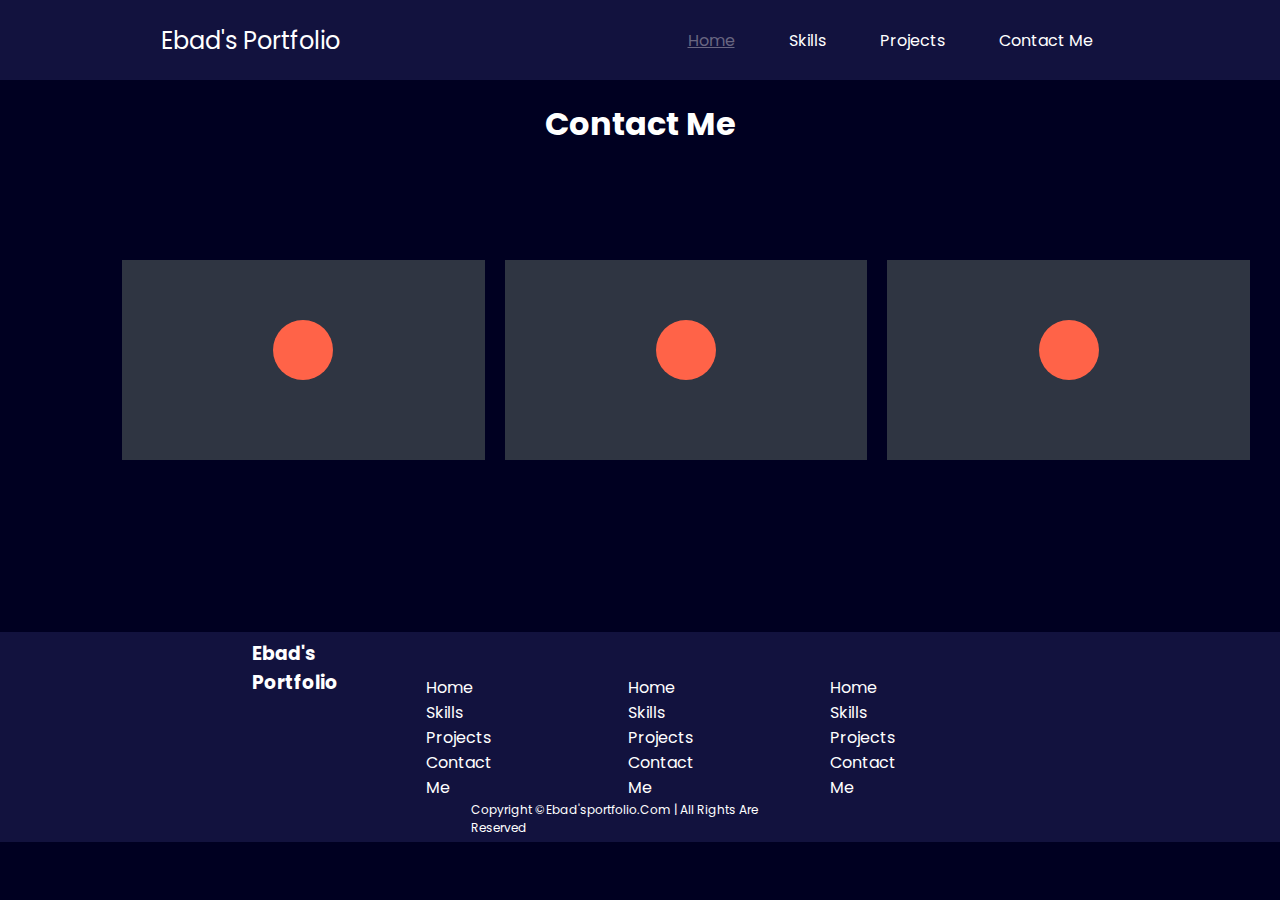
<file: Contact.html>
<!DOCTYPE html>
<html lang="en">
<head>
    <meta charset="UTF-8">
    <meta name="viewport" content="width=device-width, initial-scale=1.0">
    <title>Portfolio</title>
    <link rel="preconnect" href="https://fonts.googleapis.com">
    <link rel="preconnect" href="https://fonts.gstatic.com" crossorigin>
    <link href="https://fonts.googleapis.com/css2?family=Poppins:wght@500&display=swap" rel="stylesheet">
    <link rel="stylesheet" href="Portfolio.css">
</head>
<body>
    <header>
        <nav>
            <div class="left">
                Ebad's Portfolio
            </div>
            <div class="right">
                <ul>
                    <li><a href="index.html" class="active">Home</a></li>
                    <li><a href="Skills.html">Skills</a></li>
                    <li><a href="Projects.html">Projects</a></li>
                    <li><a href="Contact.html">Contact Me</a></li>
                </ul>
            </div>
        </nav>
    </header>
    <div class="animatewholebody">
    <div class="h1"><h1>Contact Me   </h1></div>
    
    <div class="contact-info">
        <div class="card">
          <i class="card-icon far fa-envelope"></i>
          <p>ebadurrehman142@gmail.com</p>
        </div>
  
        <div class="card">
          <i class="card-icon fas fa-phone"></i>
          <p>+923302043421</p>
        </div>
  
        <div class="card">
          <i class="card-icon fas fa-map-marker-alt"></i>
          <p>Bhittai Colony Sector H 43 Korangi Creek</p>
        </div>
      </div>   
      <footer>
        <div class="footer">
            <div class="footerone">
                <h3>Ebad's Portfolio</h3>
            </div>


            <div class="ftwofooter">
                <ul class="footbar">
                    <li><a href="index.html">Home</a></li>
                    <li><a href="Skills.html">Skills</a></li>
                    <li><a href="Projects.html">Projects</a></li>
                    <li><a href="Contact.html">Contact Me</a></li>
                </ul>
            </div>
            <div class="fthreefooter">
                <ul class="footbar">
                    <li><a href="index.html">Home</a></li>
                    <li><a href="Skills.html">Skills</a></li>
                    <li><a href="Projects.html">Projects</a></li>
                    <li><a href="Contact.html">Contact Me</a></li>
                </ul>
            </div>
            <div class="ffourfooter">
                <ul class="footbar">
                    <li><a href="index.html">Home</a></li>
                    <li><a href="Skills.html">Skills</a></li>
                    <li><a href="Projects.html">Projects</a></li>
                    <li><a href="Contact.html">Contact Me</a></li>
                </ul>
            </div>
            <div class="righttext">
                <p>Copyright &#169;ebad'sportfolio.com | All rights are reserved</p>
            </div>
        </div>
    </footer>
    </div>
    </body>
    </html>
</file>
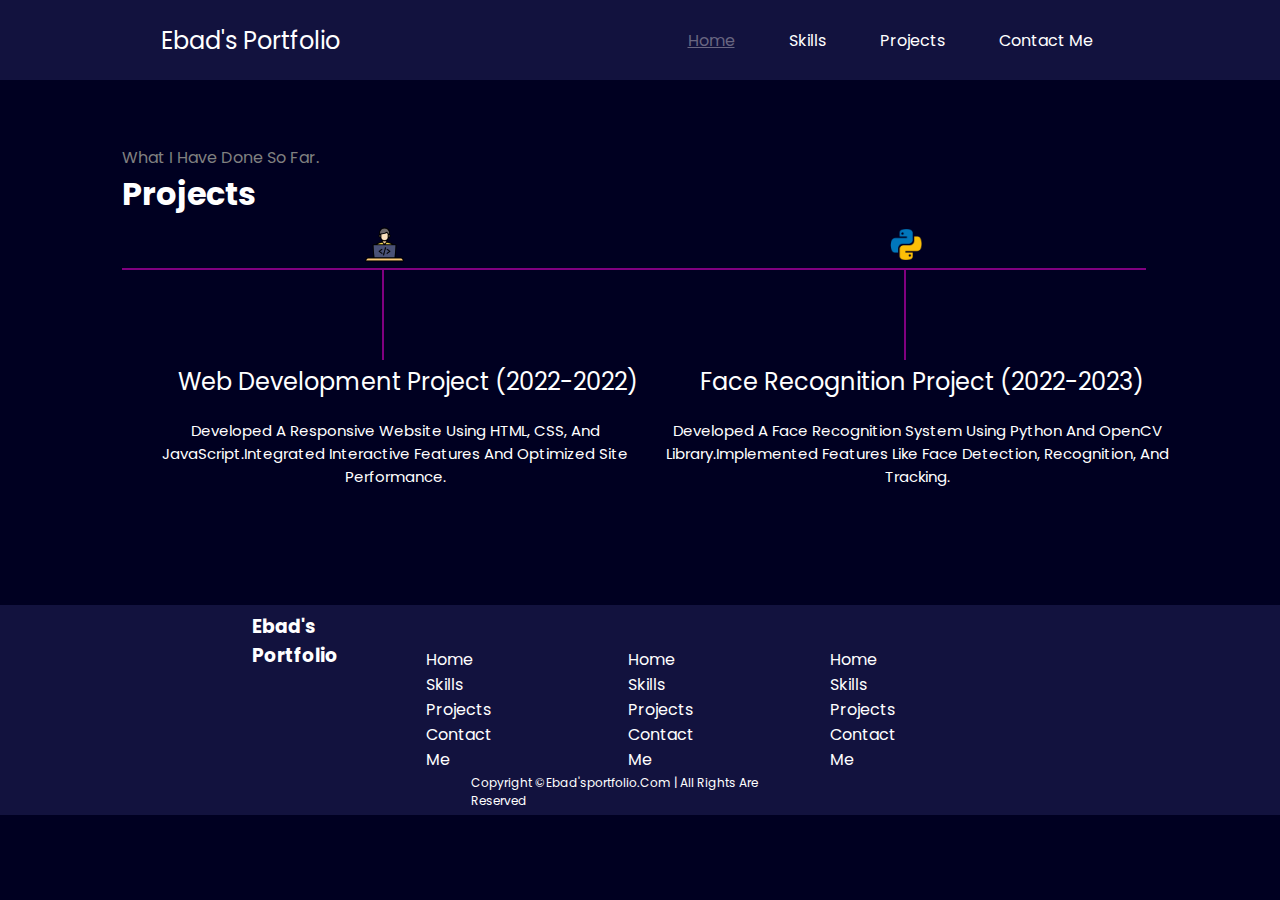
<file: Projects.html>
<!DOCTYPE html>
<html lang="en">

<head>
    <meta charset="UTF-8">
    <meta name="viewport" content="width=device-width, initial-scale=1.0">
    <title>Portfolio</title>
    <link rel="preconnect" href="https://fonts.googleapis.com">
    <link rel="preconnect" href="https://fonts.gstatic.com" crossorigin>
    <link href="https://fonts.googleapis.com/css2?family=Poppins:wght@500&display=swap" rel="stylesheet">
    <link rel="stylesheet" href="Portfolio.css">
</head>

<body>
    
    <header>
        <nav>
            <div class="left">
                Ebad's Portfolio
            </div>
            <div class="right">
                <ul>
                    <li><a href="index.html" class="active">Home</a></li>
                    <li><a href="Skills.html">Skills</a></li>
                    <li><a href="Projects.html">Projects</a></li>
                    <li><a href="Contact.html">Contact Me</a></li>
                </ul>
            </div>
        </nav>
    </header>
    <div class="animatewholebody">
    <section class="secondsection">
        <span class="greytext"> What i have done so far.</span>
        <h1>Projects</h1>
        <div class="box">
            <div class="verticalline">
                <img src="developer.png" alt="" class="topimage">
                <div class="verticaltitle">Web Development Project (2022-2022)
                </div>
                <div class="para">Developed a responsive website using HTML, CSS, and
                    JavaScript.Integrated interactive features and optimized site performance.</div>
            </div>
            <div class="verticalline"> <img src="python.png" alt="" class="topimage">
                <div class="verticaltitle">Face Recognition Project (2022-2023)
                </div>
                <div class="para">Developed a face recognition system using Python and
                    OpenCV library.Implemented features like face detection, recognition, and
                    tracking.</div>
            </div>
        </div>
    </section>
    <footer>
        <div class="footer">
            <div class="footerone">
                <h3>Ebad's Portfolio</h3>
            </div>


            <div class="ftwofooter">
                <ul class="footbar">
                    <li><a href="index.html">Home</a></li>
                    <li><a href="Skills.html">Skills</a></li>
                    <li><a href="Projects.html">Projects</a></li>
                    <li><a href="Contact.html">Contact Me</a></li>
                </ul>
            </div>
            <div class="fthreefooter">
                <ul class="footbar">
                    <li><a href="index.html">Home</a></li>
                    <li><a href="Skills.html">Skills</a></li>
                    <li><a href="Projects.html">Projects</a></li>
                    <li><a href="Contact.html">Contact Me</a></li>
                </ul>
            </div>
            <div class="ffourfooter">
                <ul class="footbar">
                    <li><a href="index.html">Home</a></li>
                    <li><a href="Skills.html">Skills</a></li>
                    <li><a href="Projects.html">Projects</a></li>
                    <li><a href="Contact.html">Contact Me</a></li>
                </ul>
            </div>
            <div class="righttext">
                <p>Copyright &#169;ebad'sportfolio.com | All rights are reserved</p>
            </div>
        </div>
    </footer>
    </div>
    </body>
    </html>
</file>
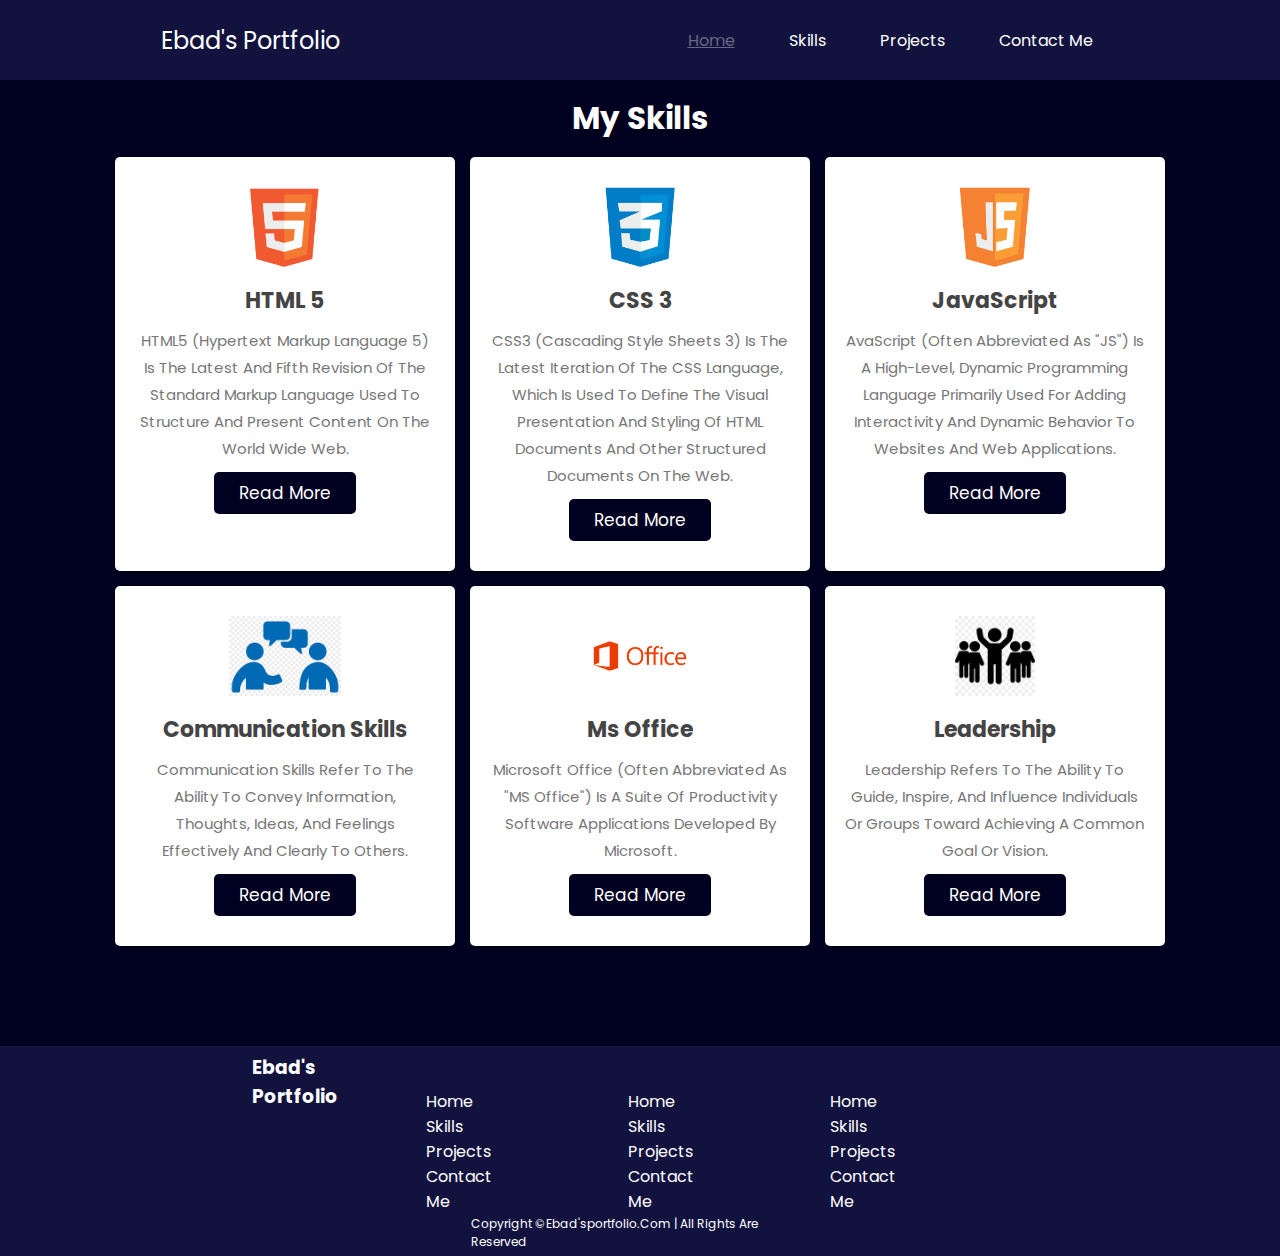
<file: Skills.html>
<!DOCTYPE html>
<html lang="en">
<head>
    <meta charset="UTF-8">
    <meta name="viewport" content="width=device-width, initial-scale=1.0">
    <title>Portfolio</title>
    <link rel="preconnect" href="https://fonts.googleapis.com">
    <link rel="preconnect" href="https://fonts.gstatic.com" crossorigin>
    <link href="https://fonts.googleapis.com/css2?family=Poppins:wght@500&display=swap" rel="stylesheet">
    <link rel="stylesheet" href="Portfolio.css">
</head>
<body>
    <header>
        <nav>
            <div class="left">
                Ebad's Portfolio
            </div>
            <div class="right">
                <ul>
                    <li><a href="index.html" class="active">Home</a></li>
                    <li><a href="Skills.html">Skills</a></li>
                    <li><a href="Projects.html">Projects</a></li>
                    <li><a href="Contact.html">Contact Me</a></li>
                </ul>
            </div>
        </nav>
    </header>   
    <div class="animatewholebody"> 
    <div class="container">

        <h1 class="heading">My Skills</h1>
    
        <div class="box-container">
    
            <div class="box">
                <img src="pic1.png" alt="">
                <h3>HTML 5</h3>
                <p>HTML5 (Hypertext Markup Language 5) is the latest and fifth revision of the standard markup language used to structure and present content on the World Wide Web. </p>
                <a href="#" class="btn">read more</a>
            </div>
    
            <div class="box">
                <img src="pic2.png" alt="">
                <h3>CSS 3</h3>
                <p>CSS3 (Cascading Style Sheets 3) is the latest iteration of the CSS language, which is used to define the visual presentation and styling of HTML documents and other structured documents on the web.</p>
                <a href="#" class="btn">read more</a>
            </div>
    
            <div class="box">
                <img src="pic3.png" alt="">
                <h3>JavaScript</h3>
                <p>avaScript (often abbreviated as "JS") is a high-level, dynamic programming language primarily used for adding interactivity and dynamic behavior to websites and web applications. </p>
                <a href="#" class="btn">read more</a>
            </div>
    
            <div class="box">
                <img src="pic4.png" alt="">
                <h3>Communication Skills</h3>
                <p>Communication skills refer to the ability to convey information, thoughts, ideas, and feelings effectively and clearly to others.</p>
                <a href="#" class="btn">read more</a>
            </div>
    
            <div class="box">
                <img src="pic5.png" alt="">
                <h3>Ms Office</h3>
                <p>Microsoft Office (often abbreviated as "MS Office") is a suite of productivity software applications developed by Microsoft. </p>
                <a href="#" class="btn">read more</a>
            </div>
    
            <div class="box">
                <img src="pic6.png" alt="">
                <h3>Leadership</h3>
                <p>Leadership refers to the ability to guide, inspire, and influence individuals or groups toward achieving a common goal or vision.</p>
                <a href="#" class="btn">read more</a>
            </div>    
        </div>
    
    </div>
    
    <footer>
        <div class="footer">
            <div class="footerone">
                <h3>Ebad's Portfolio</h3>
            </div>


            <div class="ftwofooter">
                <ul class="footbar">
                    <li><a href="index.html">Home</a></li>
                    <li><a href="Skills.html">Skills</a></li>
                    <li><a href="Projects.html">Projects</a></li>
                    <li><a href="Contact.html">Contact Me</a></li>
                </ul>
            </div>
            <div class="fthreefooter">
                <ul class="footbar">
                    <li><a href="index.html">Home</a></li>
                    <li><a href="Skills.html">Skills</a></li>
                    <li><a href="Projects.html">Projects</a></li>
                    <li><a href="Contact.html">Contact Me</a></li>
                </ul>
            </div>
            <div class="ffourfooter">
                <ul class="footbar">
                    <li><a href="index.html">Home</a></li>
                    <li><a href="Skills.html">Skills</a></li>
                    <li><a href="Projects.html">Projects</a></li>
                    <li><a href="Contact.html">Contact Me</a></li>
                </ul>
            </div>
            <div class="righttext">
                <p>Copyright &#169;ebad'sportfolio.com | All rights are reserved</p>
            </div>
        </div>
    </footer>
    </div>
</body>
</html>
</file>
<file: Portfolio.css>
* {
    font-family: 'Poppins', sans-serif;
    margin:0; padding:0;
    box-sizing: border-box;
    outline: none; border:none;
    text-decoration: none;
    text-transform: capitalize;
    transition: .2s linear;
}

body {
    background-color: rgb(0, 0, 33);
    font-family: 'Poppins', sans-serif;
    color: white;
    
      }
    
@keyframes ebad1 {
    from{
        opacity: 0;
    }
    to{
        opacity: 1;
    }
}
    
.animatewholebody
{
    animation: ebad1 0.4s ease-in-out 0s 1;

}

nav {
    display: flex;
    justify-content: space-around;
    align-items: center;
    background-color: rgb(18, 18, 62);
    height: 80px;
}

nav ul {
    display: flex;
    justify-content: center;
}

nav ul li {
    list-style: none;
    margin: 0px 27px;
}

nav ul li a {
    text-decoration: none;
    color: white;
}

nav ul li a:hover, nav ul li a.active{
    color: rgb(105 102 129);
    font-size: 1.0rem;
    text-decoration: underline;
}

.left {
    font-size: 1.5rem;
}

.firstsection {
    display: flex;
    justify-content: space-around;
    margin: 12px 0px;
}

.firstsection>div {

    width: 40%;
}

.leftsection {
    margin: 178px 1px;
    font-size: 34px;
}

.rightsection img {
    width: 88%;
    margin: 80px 63px;
}

.purple {
    color: purple;
}

#element {
    color: purple;
}

.secondsection {
    max-width: 81vw;
    margin: auto;
    height: 41vw;
    position: relative;
    top: 65px;

}

.secondsection h1 {
    font-size: 2rem;
}

.greytext {
    color: grey;
}

main hr {
    border: 0px;
    height: 1.5px;
    background-color: purple;
    margin: 27px 80px;
}

.secondsection .box {
    background-color: purple;
    height: 2px;
    width: 80vw;
    margin: 50px 0px;
    display: flex;
}

.secondsection .verticalline {

    background-color: purple;
    height: 92px;
    width: 2px;
    margin: 0px 260px;
}
.topimage
{
    position: relative;
    top: -43px;
    right: 17px;
    width: 39px;
}
.verticaltitle
{
    position: relative;
    top: 50px;
    right: 204px;
    width: 650px;
    font-size: 24px;
}
.para
{
    width: 563px;
    text-align: center;
    position: relative;
    top: 70px;
    right: 268px;
    font-size: 15px;
}
footer
{
    display: flex;
    background-color:rgb(18, 18, 62);
    height: 210px;
    
}
.footer
{
    display: flex;
    margin: 23px 103px;
    justify-content: space-evenly;
    align-items: center;
}
.footer .footbar
{
    margin: 35px 61px;
    position: relative;
    left: 118px;
}
.footbar li 
{
    list-style: none;
}
.footbar li a
{
    text-decoration: none;
    color: white;
}
.fonefooter h3
{
    position: relative;
    left: 122%;
}
.righttext p
{    right: 382px;
    display: flex;
    justify-content: center;
    position: relative;
    top: 82px;
    font-size: 12px;

} 
.footerone{
    position: relative;
    top: -69px;
    left: 149px;
}
.leftsection .buttons .btn
{
    margin: 18px 19px;
    border: 2px solid white;
    background-color: #12123e;
    padding: 14px;
    font-size: 18px;
    color: white;
    border-radius: 13px;
    cursor: pointer;
    transition: 0.5s;

}
.leftsection .buttons .btn:hover
{
    background-color: purple;
    animation: ebi1 1s ease-in forwards;
}
.container{
    background-color: rgb(0, 0, 33);

    padding:15px 9%;
    padding-bottom: 100px;
}

.container .heading{
    text-align: center;
    padding-bottom: 15px;
    color:#fff;
    text-shadow: 0 5px 10px rgba(0,0,0,.2);
    font-size: 31px;
}

.container .box-container{
    display: grid;
    grid-template-columns: repeat(auto-fit, minmax(270px, 1fr));
    gap:15px;
}

.container .box-container .box{
    box-shadow: 0 5px 10px rgba(0,0,0,.2);
    border-radius: 5px;
    background: #fff;
    text-align: center;
    padding:30px 20px;
}

.container .box-container .box img{
    height: 80px;
}

.container .box-container .box h3{
    color:#444;
    font-size: 22px;
    padding:10px 0;
}

.container .box-container .box p{
    color:#777;
    font-size: 15px;
    line-height: 1.8;
}

.container .box-container .box .btn{
    margin-top: 10px;
    display: inline-block;
    background:#000021;
    color:#fff;
    font-size: 17px;
    border-radius: 5px;
    padding: 8px 25px;
}

.container .box-container .box .btn:hover{
    letter-spacing: 1px;
}

.container .box-container .box:hover{
    box-shadow: 0 10px 15px rgba(0,0,0,.3);
    transform: scale(1.03);
}

@media (max-width:768px){
    .container{
        padding:20px;
    }
}
.contact-info{
    display: flex;
    width: 100%;
    max-width: 1200px;
    align-items: center;
    justify-content: center;
    padding: 0 20px;
    height: 56vh;
  }
  
  
  .card{
    background: #2f3542;
    padding: 0 20px;
    margin: 0 10px;
    width: calc(33% - 20px);
    height: 200px;
    display: flex;
    flex-direction: column;
    justify-content: center;
    align-items: center;
    color: #fff;
    cursor: pointer;
    position: relative;
    top: -20px;
    left: 86px;

    
  }
  
  .card-icon{
    font-size: 28px;
    background: #ff6348;
    width: 60px;
    height: 60px;
    text-align: center;
    line-height: 60px !important;
    border-radius: 50%;
    transition: 0.3s linear;
  }
  
  .card:hover .card-icon{
    background: none;
    color: #ff6348;
    transform: scale(1.6);
  }
  
  .card p{
    margin-top: 20px;
    font-weight: 300;
    letter-spacing: 2px;
    max-height: 0;
    opacity: 0;
    transition: 0.3s linear;
  }
  
  .card:hover p{
    max-height: 40px;
    opacity: 1;
  }
  
  
  @media screen and (max-width:800px) {
    .contact-info{
      flex-direction: column;
    }
    .card{
      width: 100%;
      max-width: 300px;
      margin: 10px 0;
    }
  }
.h1 h1
{
    display: flex;
    justify-content: center;
    position: relative;
    top: 20px;
}
.firstsection .link
{
    text-decoration: none;
    color: white;
}
</file>
